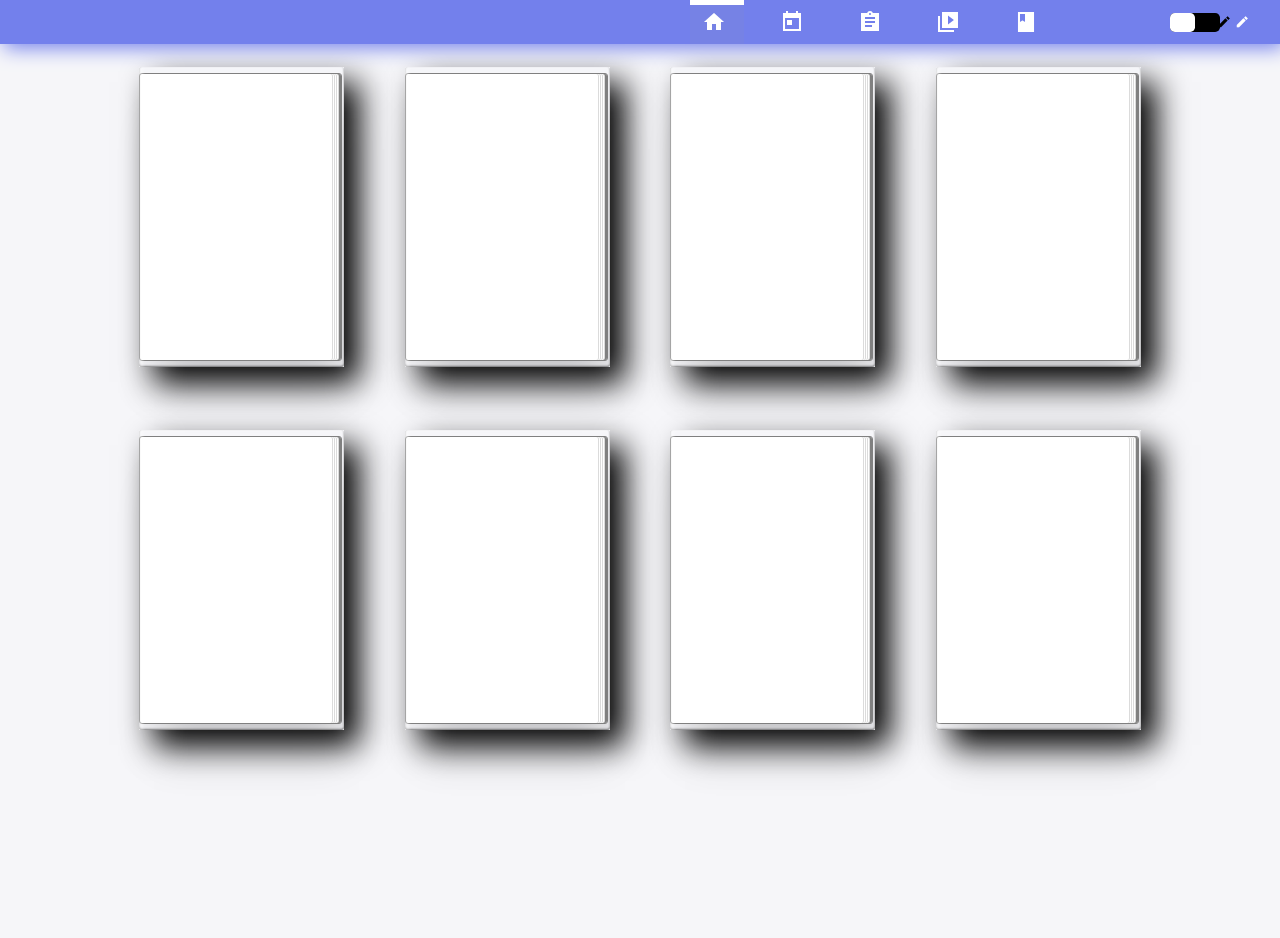
<file: templates/book.html>
<!DOCTYPE html>
<html lang="en">
<head>
    <meta charset="UTF-8">
    <meta name="viewport" content="width=device-width, initial-scale=1.0">
    <title>Document</title>
    <link rel="stylesheet" href="../static/style.css">
    <link href="https://fonts.googleapis.com/icon?family=Material+Icons+Sharp" rel="stylesheet">
    <link rel="shortcut icon" href="../static/images/logo.png">
  <link href="https://fonts.googleapis.com/css2?family=Poppins:wght@400;500;600;700&display=swap" rel="stylesheet">
</head>
<body>
  <style>
    .container2 {
      min-width:100%;
      height: 60vh;
      justify-content: center;
      align-items: center;
    }
    
    .book {
      display: inline-block;
      width: 205px;
      height: 300px;
      position:relative;
      text-align: center;
      margin:2.5%;
      box-shadow: black 15px 15px 30px;
    }
    
    .book-cover {
      position: absolute;
      z-index:1;
      width: 100%;
      height: 100%;
      transform-origin: 0 50%;
      -webkit-transform-origin: 0 50%;
      background: #111;
      background-size:cover;
      border-radius: 3px;
      box-shadow: 
        inset 4px 1px 3px #ffffff60,
        inset 0 -1px 2px #00000080;
      transition: all .2s ease-in-out;
      -webkit-transition: all .2s ease-in-out;
    }
    
    .cover1 {
      background: url('https://introducingbooks.com/files/2018/11/9781785785160.jpg');
    }
    
    .cover2 {
      background: url('https://th.bing.com/th/id/OIP.VkhgVe3dhGcYpvKfl9Q5yAHaLF?pid=ImgDet&rs=1');
    }
    
    .cover3 {
      background: url('https://ebooksz.net/wp-content/uploads/2020/04/Data-Science-Tips-and-Tricks-to-Learn-Data-Science-Theories-Effectively-1-683x1024.jpg');
    }

    .cover4 {
      background: url('https://d1m75rqqgidzqn.cloudfront.net/wp-data/2019/12/20122909/book-4-edit.jpg');
    }

    .cover5 {
      background: url('https://i.pinimg.com/originals/75/52/45/755245e068b9497bad3b5b67dcbd6edb.png');
    }

    .cover6 {
      background: url('https://ebooksz.net/wp-content/uploads/2020/04/Data-Science-Tips-and-Tricks-to-Learn-Data-Science-Theories-Effectively-1-683x1024.jpg');
    }

    .cover7 {
      background: url('https://ebooksz.net/wp-content/uploads/2020/04/Data-Science-Tips-and-Tricks-to-Learn-Data-Science-Theories-Effectively-1-683x1024.jpg');
    }
    
    .book .book-cover {
      background-size: 100% 100%;
    }
    
    .book:hover { cursor:pointer;transform: scale(1.05);
      transition-duration: 0.2s; }
    
    .book:hover .book-cover {
      transform: perspective(2000px) rotateY(-50deg);
      -webkit-transform: perspective(2000px) rotateY(-50deg);
      transform-style: preserve-3d;
      -webkit-transform-style: preserve-3d;
      box-shadow: 
        inset 4px 1px 3px #ffffff60,
        inset 0 -1px 2px #00000080,
        10px 0px 10px -5px #00000030
    }
   
    .book-inside{
      width: calc(100% - 2px);
      height:96%;
      position:relative;
      top: 2%;
      border: 1px solid grey;
      border-radius:3px;
      background: white;
      box-shadow: 
      10px 40px 40px -10px #00000030,
      inset -2px 0 0 grey,
      inset -3px 0 0 #dbdbdb,
      inset -4px 0 0 white,
      inset -5px 0 0 #dbdbdb,
      inset -6px 0 0 white,
      inset -7px 0 0 #dbdbdb,
      inset -8px 0 0 white,
      inset -9px 0 0 #dbdbdb;
    }

    .wrapper{
      margin-top: 3%;
      width: 90vw;
      height: 100vh; 
      display: flex;
      overflow-x: auto;
      position: absolute;
      left: 50%;
    transform: translateX(-50%);
    text-align: center;
      }
      
      .wrapper::-webkit-scrollbar{
      width: 0;
      display: none;
      }
      
      .wrapper .item{
      min-width: 110px;
      height: 110vh;
      margin-right: 2px;
      }
  </style>
  <header>
    <div class="navbar">
      <a href="/home" class="active">
          <span class="material-icons-sharp">home</span>
          <h3>Home</h3>
      </a>
      <a href="/timetable" onclick="timeTableAll()">
          <span class="material-icons-sharp">today</span>
          <h3>Time Table</h3>
      </a> 
      <a href="/ass">
          <span class="material-icons-sharp">assignment</span>
          <h3>Assignment</h3>
      </a>
      <a href="/lec">
        <span class="material-icons-sharp">video_library</span>
        <h3>Lectures</h3>
    </a>
      <a href="/book">
          <span class="material-icons-sharp">books</span>
          <h3>book</h3>
      </a>
      <a href="/logout">
          <span class="material-icons-sharp" onclick="">logout</span>
          <h3>Logout</h3>
      </a>
  </div>
    <div id="profile-btn" style="display: none;">
        <span class="material-icons-sharp">person</span>
    </div>
    <div class="theme-toggler">
        <span class="material-icons-sharp active">light_mode</span>
        <span class="material-icons-sharp">dark_mode</span>
    </div>
</header>
  
  <div class="wrapper">
    
  <div class="container2">
    <div class="book">
   
      <div class="book-cover cover1">
        <div class="effect"></div>
        <div class="light"></div>
      </div>
      <div class="book-inside">
      </div>
    </div>
    
    <div class="book">

      <div class="book-cover cover2">
        <div class="effect"></div>
        <div class="light"></div>
      </div>
      <div class="book-inside">
      </div>
    </div>

    
    <div class="book">
      <div class="book-cover cover3">
        <div class="effect"></div>
        <div class="light"></div>
      </div>
      <div class="book-inside">
      </div>
    </div>
    <div class="book">
      <div class="book-cover cover4">
        <div class="effect"></div>
        <div class="light"></div>
      </div>
      <div class="book-inside">
      </div>
    </div>
   
    <div class="book">
   
      <div class="book-cover cover5">
        <div class="effect"></div>
        <div class="light"></div>
      </div>
      <div class="book-inside">
      </div>
    </div>
    
    <div class="book">

      <div class="book-cover cover6">
        <div class="effect"></div>
        <div class="light"></div>
      </div>
      <div class="book-inside">
      </div>
    </div>

    
    <div class="book">
      <div class="book-cover cover7">
        <div class="effect"></div>
        <div class="light"></div>
      </div>
      <div class="book-inside">
      </div>
    </div>
    <div class="book">
      <div class="book-cover cover1">
        <div class="effect"></div>
        <div class="light"></div>
      </div>
      <div class="book-inside">
      </div>
    </div>
   

  </div>
  </div>
<script src="../static/app.js"></script>

<script>
  document.querySelector('.wrapper').addEventListener('click', function() {
      window.location.href = 'https://online.fliphtml5.com/hfoua/zyku/#p=7';
  });
</script>
</body>
</html>
</file>
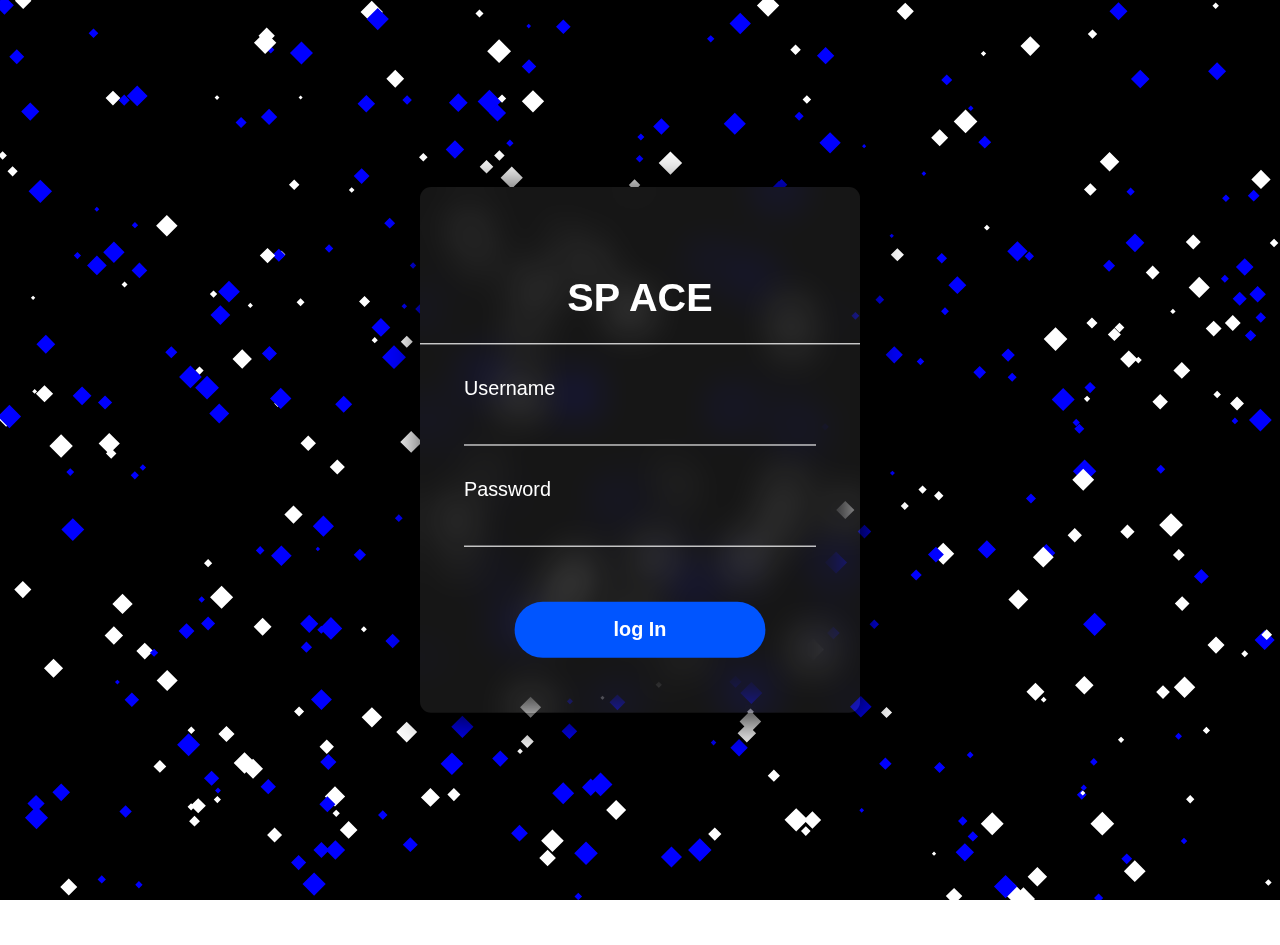
<file: templates/index.html.html>
<!DOCTYPE html>
<html lang="en">
<head>
    <meta charset="UTF-8">
    <meta name="viewport" content="width=device-width, initial-scale=1.0">
    <title>Document</title>
</head>
<body>
    <style>
        
body {
  margin: 0;
  overflow: hidden;
}

#hero {
  margin: 0;
  padding: 0;
  position: relative;
  background: linear-gradient(-135deg, #000000, #000000);
  z-index: 1;
  width: 100vw;
  overflow: hidden;
}

#hero-text {
  font-family: -apple-system, BlinkMacSystemFont, "Segoe UI", Roboto, Oxygen,
    Ubuntu, Cantarell, "Open Sans", "Helvetica Neue", sans-serif;
  position: absolute;
  top: 0;
  left: 0;
  width: 100vw;
  height: 100vh;
  z-index: 20;
  transform: scale(1.1);
  align-items: center;
}

*{
    box-sizing: border-box;
    color: white;
    font-family: 'Gill Sans', 'Gill Sans MT', Calibri, 'Trebuchet MS', sans-serif;
  }
  #username,#password{
    color:  rgb(255, 171, 119);
    font-size: large;
  }
  
  .center{
    font-size: large;
        box-sizing: border-box;
      margin: auto;
      color: white;
    position: absolute;
    top: 50%;
    left: 50%;
    transform: translate(-50%, -50%);
    width: 400px;
    backdrop-filter: blur(20px);
    background: rgba(255, 255, 255, 0.086);
    border-radius: 10px;
    box-shadow: 5px 5px 40px black;
  }
  .center h1{
    text-align: center;
    padding: 20px 0;
    border-bottom: 1px solid white;
  }
  .center form{
    padding: 0 40px;
    box-sizing: border-box;
  }
  form .txt_field{
    position: relative;
    border-bottom: 1px solid rgb(255, 255, 255);
    margin: 30px 0;
    transition-timing-function: ease-out;
    transition-duration: 0.5s;
  }
  form .txt_field:hover{
    position: relative;
    border-bottom: 1px solid rgb(0, 85, 255);
    margin: 30px 0;
    animation-duration: 1s;
  }
  .txt_field input{
    width: 100%;
    padding: 0 5px;
    height: 40px;
    font-size: 16px;
    border: none;
    background: none;
    outline: none;
  }
  .pass:hover{
    text-decoration: underline;
  }
  #submit {
      text-align: center;
      margin-top: 50px;
      margin-bottom: 50px;
      transition-duration: 0.3s;
    transition-timing-function: ease-out;
  }
  #sub{
      text-decoration: none;
      color: white;
      padding: 15px 90px;
      background: rgb(0, 85, 255);
      border-radius: 95px;
      border: none;
      font-size: 18px;
      font-weight: 700;
      cursor: pointer;
      outline: none;
  }
  
  #sub:hover{
      color: rgb(0, 85, 255);
      background-color: white;
      transition-duration: 0.5s;
  }

    </style>

    <canvas id="hero"></canvas>
<div id="hero-text">
  <div class="center">
      <h1><p></p>SP ACE</h1>
      <form action="index.php" method="post">
        <div class="txt_field">
        <label for="username">Username</label>
          <input type="text" id="username" name="username" required>
        </div>
        <div class="txt_field">
        <label for="password">Password</label>
          <input type="password" id="password" name="password" required>
        </div>
        <div id="submit">
          <button id="sub" type="submit">log In</button>
      </form>
    </div>
</div>

<script>
    const cvs = document.querySelector("canvas");
const c = cvs.getContext("2d");

cvs.width = window.innerWidth;
cvs.height = window.innerHeight;

window.addEventListener("resize", function() {
  cvs.width = window.innerWidth;
  cvs.height = window.innerHeight;
});

let mouse = {
  x: undefined,
  y: undefined
};

window.addEventListener("mousemove", function(e) {
  mouse.x = event.x;
  mouse.y = event.y;
});


class Diamond {
  constructor(x, y, dx, dy, width) {
    this.x = x;
    this.y = y;
    this.dx = dx;
    this.dy = dy;
    this.width = width;
    this.minWidth = width;
    this.maxWidth = width * 5;

    let colorArray = ["#ffffff", "#0000ff"];

    this.color = colorArray[Math.floor(Math.random() * colorArray.length)];
  }

  draw = () => {
    c.beginPath();
    c.moveTo(this.x, this.y);
    c.lineTo(this.x - this.width / 2, this.y);
    c.lineTo(this.x, this.y + this.width / 2);
    c.lineTo(this.x + this.width / 2, this.y);
    c.lineTo(this.x, this.y - this.width / 2);
    c.lineTo(this.x - this.width / 2, this.y);
    c.closePath();

    c.fillStyle = this.color;
    c.fill();

    this.update();
  };

  update = () => {
    if (
      this.x + this.width / 2 >= window.innerWidth ||
      this.x - this.width / 2 <= 0
    ) {
      this.dx = -this.dx;
    }

    if (
      this.y + this.width / 2 >= window.innerHeight ||
      this.y - this.width / 2 <= 0
    ) {
      this.dy = -this.dy;
    }

    this.x += this.dx;
    this.y += this.dy;

    // interactivity
    if (
      mouse.x - this.x < 80 &&
      mouse.x - this.x > -80 &&
      mouse.y - this.y < 80 &&
      mouse.y - this.y > -80 &&
      this.width < this.maxWidth
    ) {
      this.width += 1;
      this.x -= 1;
      this.y -= 1;
    } else if (this.width > this.minWidth) {
      this.width -= 1;
      this.x += 1;
      this.y += 1;
    }
  };
}

let diamondArray = [];

for (let i = 0; i < 400; i++) {
  let width = Math.random() * 20 + 4;
  let x = Math.random() * window.innerWidth;
  let dx = (Math.random() - 0.5) * 1;
  let y = Math.random() * window.innerHeight;
  let dy = (Math.random() - 0.5) * 1;
  diamondArray.push(new Diamond(x, y, dx, dy, width));
}

function animate() {
  requestAnimationFrame(animate);
  c.clearRect(0, 0, window.innerWidth, window.innerHeight);

  diamondArray.forEach(diamond => {
    diamond.draw();
  });
}

animate();
</script>
</body>
</html>
</file>
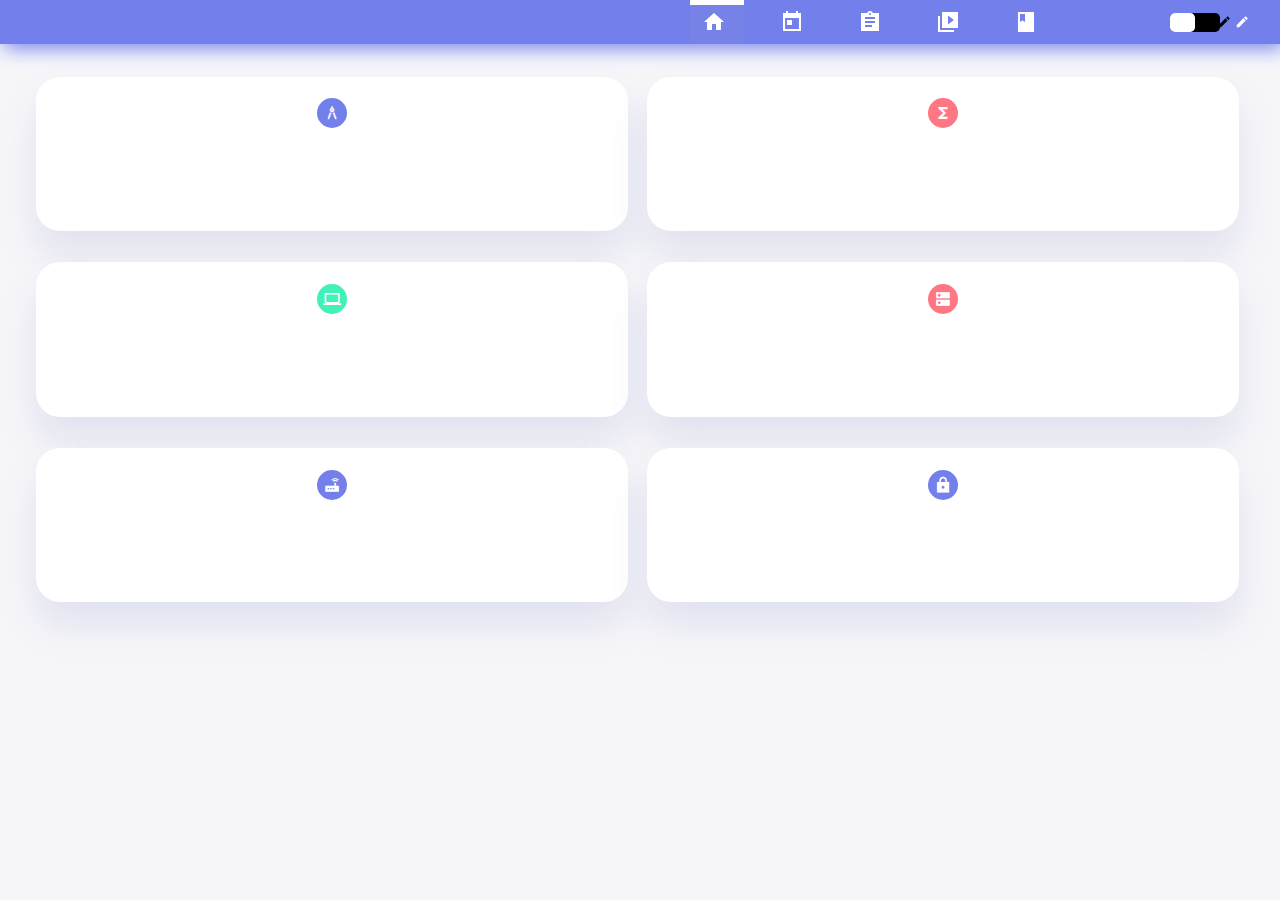
<file: templates/lecture.html>
<!DOCTYPE html>
<html lang="en">
<head>
    <meta charset="UTF-8">
    <meta name="viewport" content="width=device-width, initial-scale=1.0">
    <title>Document</title>
    <link href="https://fonts.googleapis.com/icon?family=Material+Icons+Sharp" rel="stylesheet">
    <link rel="stylesheet" href="../static/style.css">
  <link href="https://fonts.googleapis.com/css2?family=Poppins:wght@400;500;600;700&display=swap" rel="stylesheet">
</head>
<body>
  <style>
    main .subjects{
      grid-template-columns: repeat(2, 1fr);
    }
    main{
      width: 94vw;
      text-align: center;
    }
    .eg{
      background-image: url('https://www.waterloo-mep.com/wp-content/uploads/2022/09/AdobeStock_314445430.jpg'); /* Replace 'path/to/your/image.jpg' with the actual path to your image file */
      background-size: cover;
      
    }
    .mth{
      background-image: url('https://www.capital-staff.com/wp-content/uploads/2017/11/shutterstock_291048176-1000x563.jpg'); /* Replace 'path/to/your/image.jpg' with the actual path to your image file */
      background-size: cover;
    }
    .cs{
      background-image: url('https://guidehouseinsights.com/-/media/project/navigant-research/new-homepage-industries/gi_industries_hightechit_shutterstock_1568488030_0420__616x417.jpg'); /* Replace 'path/to/your/image.jpg' with the actual path to your image file */
      background-size: cover;
    
    }
    .cg{
      background-image: url('https://www.lifewire.com/thmb/kl3swkmAw2qcYBkxsOs9jIKsoFk=/3644x2733/filters:fill(auto,1)/database-157334670-5c29939d46e0fb0001edf766.jpg'); /* Replace 'path/to/your/image.jpg' with the actual path to your image file */
      background-size: cover;
    
    }
    .net{
      background-image: url('https://images.techhive.com/images/article/2014/12/networked_globe-100537357-large.3x2.jpg'); /* Replace 'path/to/your/image.jpg' with the actual path to your image file */
      background-size: cover;
    }
    .cyb{
      background-image: url('https://www.wellinghamgroup.com/wp-content/uploads/cyber-security.jpg'); /* Replace 'path/to/your/image.jpg' with the actual path to your image file */
      background-size: cover;
    }
    .eg:hover,.cyb:hover,.net:hover,.cs:hover,.cg:hover,.mth:hover{
      transform: scale(1.02);
      transition-duration: 0.2s; 
    }
    main .subjects h3,h2,p{
      font-size: 200%;
      color: white;
    }

  </style>
  <header>
    <div class="navbar">
      <a href="/home" class="active">
          <span class="material-icons-sharp">home</span>
          <h3>Home</h3>
      </a>
      <a href="/timetable" onclick="timeTableAll()">
          <span class="material-icons-sharp">today</span>
          <h3>Time Table</h3>
      </a> 
      <a href="/ass">
          <span class="material-icons-sharp">assignment</span>
          <h3>Assignment</h3>
      </a>
      <a href="/lec">
        <span class="material-icons-sharp">video_library</span>
        <h3>Lectures</h3>
    </a>
      <a href="/book">
          <span class="material-icons-sharp">books</span>
          <h3>book</h3>
      </a>
      <a href="/logout">
          <span class="material-icons-sharp" onclick="">logout</span>
          <h3>Logout</h3>
      </a>
  </div>
    <div id="profile-btn" style="display: none;">
        <span class="material-icons-sharp">person</span>
    </div>
    <div class="theme-toggler">
        <span class="material-icons-sharp active">light_mode</span>
        <span class="material-icons-sharp">dark_mode</span>
    </div>
</header>
<div class="container" >
  <main>
    <div class="subjects">
        <div class="eg" onclick="play('Engineering Graphics')">
            <span class="material-icons-sharp">architecture</span>
            <h3>Engineering Graphics</h3>
            <h2>12/14</h2>
        </div>
        <div class="mth" onclick="play('Mathematical Engineering')">
            <span class="material-icons-sharp">functions</span>
            <h3>Mathematical Engineering</h3>
            <h2>27/29</h2>
        </div>
        <div class="cs" onclick="play('Computer Architecture')">
            <span class="material-icons-sharp">computer</span>
            <h3>Computer Architecture</h3>
            <h2>27/30</h2>
        </div>
        <div class="cg" onclick="play('Database Management')">
            <span class="material-icons-sharp">dns</span>
            <h3>Database Management</h3>
            <h2>24/25</h2>
        </div>
        <div class="net" onclick="play('Computer Network')">
            <span class="material-icons-sharp">router</span>
            <h3>Computer Network</h3>
            <h2>25/27</h2>
        </div>
        <div class="cyb" onclick="play('Cyber Security')">
          <span class="material-icons-sharp">lock</span>
          <h3>Cyber Security</h3>
          <h2>20/27</h2>
      </div>
    </div>
</div>
<script src="../static/app.js"></script>
<script>
  function play(subject) {
    window.location.href = '/vid/' + subject;
};
</script>
</body>
</html>
</file>
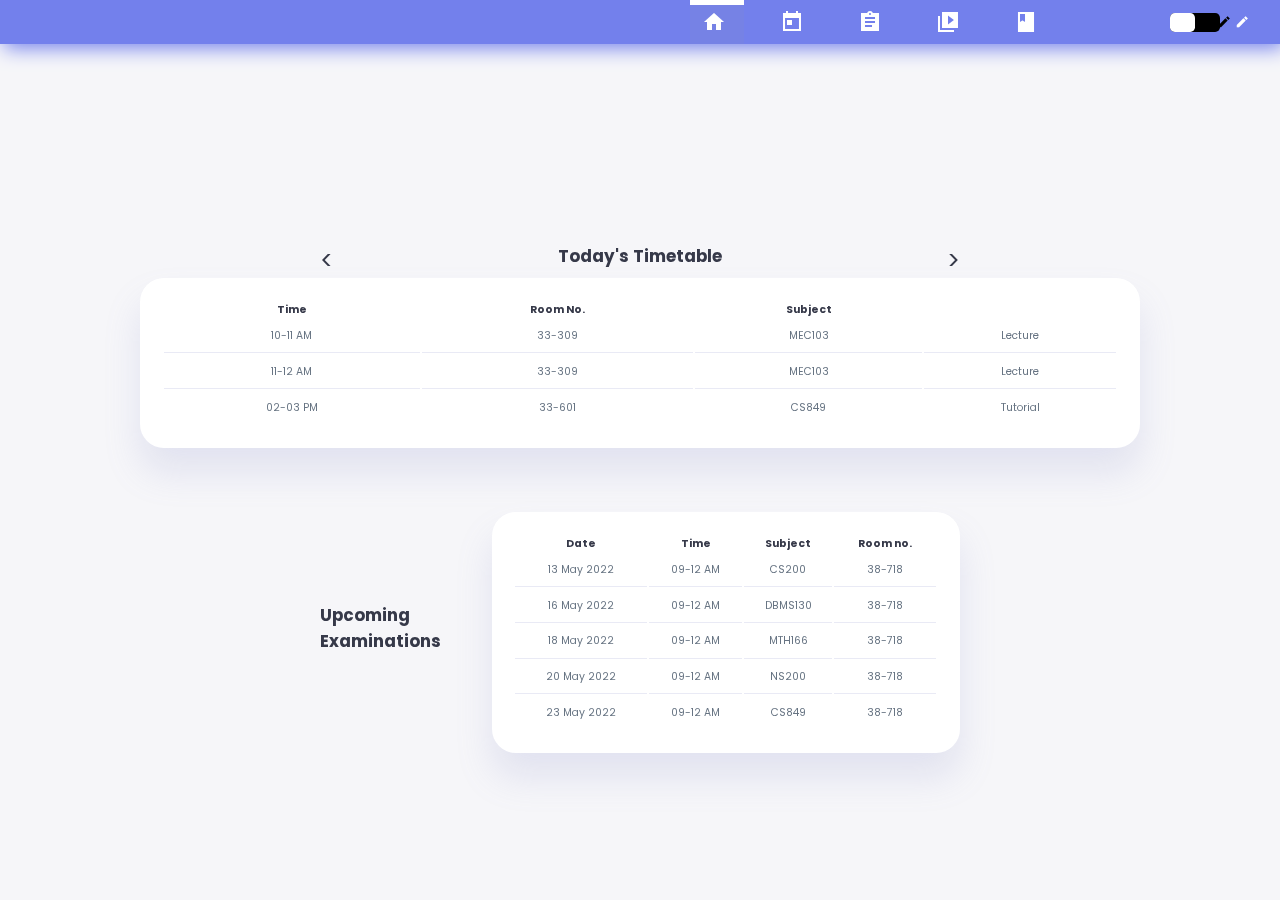
<file: templates/timetable.html>
<!DOCTYPE html>
<html lang="en">
<head>
    <meta charset="UTF-8">
    <meta http-equiv="X-UA-Compatible" content="IE=edge">
    <meta name="viewport" content="width=device-width, initial-scale=1.0">
    <title>timetable</title>
    <link href="https://fonts.googleapis.com/icon?family=Material+Icons+Sharp" rel="stylesheet">
    <link rel="stylesheet" href="../static/style.css">
</head>
<body>
    <style>
        .examtt{
            margin-top: 5%;
        }
    </style>
    <header>
        <div class="navbar">
            <a href="/home" class="active">
                <span class="material-icons-sharp">home</span>
                <h3>Home</h3>
            </a>
            <a href="/timetable" onclick="timeTableAll()">
                <span class="material-icons-sharp">today</span>
                <h3>Time Table</h3>
            </a> 
            <a href="/ass">
                <span class="material-icons-sharp">assignment</span>
                <h3>Assignment</h3>
            </a>
            <a href="/lec">
              <span class="material-icons-sharp">video_library</span>
              <h3>Lectures</h3>
          </a>
            <a href="/book">
                <span class="material-icons-sharp">books</span>
                <h3>book</h3>
            </a>
            <a href="/logout">
                <span class="material-icons-sharp" onclick="">logout</span>
                <h3>Logout</h3>
            </a>
        </div>
        <div id="profile-btn" style="display: none;">
            <span class="material-icons-sharp">person</span>
        </div>
        <div class="theme-toggler">
            <span class="material-icons-sharp active">light_mode</span>
            <span class="material-icons-sharp">dark_mode</span>
        </div>
        
    </header>
<div class="container">
    <main>
        <div class="timetable active" id="timetable">
            <div>
                <span id="prevDay">&lt;</span>
                <h2>Today's Timetable</h2>
                <span id="nextDay">&gt;</span>
            </div>
            <table>
                <thead>
                    <tr>
                        <th>Time</th>
                        <th>Room No.</th>
                        <th>Subject</th>
                        <th></th>
                    </tr>
                </thead>
                <tbody></tbody>
            </table>
            <div class="examtt">
                <h2>Upcoming Examinations</h2>
                <table>
                    <thead>
                        <tr>
                            <th>Date</th>
                            <th>Time</th>
                            <th>Subject</th>
                            <th>Room no.</th>
                        </tr>
                    </thead>
                    <tbody>
                        <tr>
                            <td>13 May 2022</td>
                            <td>09-12 AM</td>
                            <td>CS200</td>
                            <td>38-718</td>
                        </tr>
                        <tr>
                            <td>16 May 2022</td>
                            <td>09-12 AM</td>
                            <td>DBMS130</td>
                            <td>38-718</td>
                        </tr>
                        <tr>
                            <td>18 May 2022</td>
                            <td>09-12 AM</td>
                            <td>MTH166</td>
                            <td>38-718</td>
                        </tr>
                        <tr>
                            <td>20 May 2022</td>
                            <td>09-12 AM</td>
                            <td>NS200</td>
                            <td>38-718</td>
                        </tr>
                        <tr>
                            <td>23 May 2022</td>
                            <td>09-12 AM</td>
                            <td>CS849</td>
                            <td>38-718</td>
                        </tr>
                    </tbody>
                </table>
            </div>
        </div>
        
    </main>
</div>
    

</body>

<script src="../static/timeTable.js"></script>
<script src="../static/app.js"></script>
</html>
</file>
<file: static/style.css>
@import url('https://fonts.googleapis.com/css2?family=Cairo:wght@200;300;400;500;600;700;800;900&family=Poppins:wght@300;400;500;600;700;800&display=swap');

:root{
    --color-primary: #7380ec;
    --color-danger: #ff7782;
    --color-success: #41f1b6;
    --color-warning: #ffbb55;
    --color-white: #fff;
    --color-info: #7d8da1;
    --color-dark: #363949;
    --color-light: rgba(132, 139, 200, 0.18);
    --color-dark-varient: #677483;
    --color-background: #f6f6f9;
    
    --card-border-radius: 2rem;
    --border-radius-1: 0.4rem;
    --border-radius-2: 1.2rem;

    --card-padding: 1.8rem;
    --box-shadow: 0 2rem 3rem var(--color-light)    
}

.dark-theme{
    --color-background: #181a1e;
    --color-white: #202528;
    --color-dark: #edeffd;
    --color-dark-varient: #a3bdcc;
    --color-light: rgba(0,0,0,0.4);
    --box-shadow: 0 2rem 3rem var(--color-light)
}


*{
    margin:0;
    padding: 0;
    text-decoration: none;
    list-style: none;
    box-sizing: border-box;
}

html{
    font-size: 14px;
    scroll-behavior: smooth;
}
body{
    font-family: 'Poppins', sans-serif;
    font-size: .88rem;
    background: var(--color-background);
    user-select: none;
    overflow-x: hidden;
    color: var(--color-dark);
}
*{
    color: var(--color-dark);
}
img{
    display: block;
    width: 100%;
}
h1{
    font-weight: 800;
    font-size: 1.8rem;
}
h2{font-size: 1.4rem;}
h3{font-size: .87rem;}
h4{font-size: .8rem;}
h5{font-size: .77rem;}
small{font-size: .75rem;}

.text-muted{color: var(--color-info);}
p{color: var(--color-dark-varient);}
b{color: var(--color-dark);}

.primary{color: var(--color-primary);}
.danger{color: var(--color-danger);}
.success{color: var(--color-success)}
.warning{color: var(--color-warning);}

.container{
    position: relative;
    display: grid;
    width: 93%;
    margin: 0 3rem;
    gap: 1.8rem;
    grid-template-columns: 14rem auto 23rem;
    padding-top: 4rem;
}
header h3{font-weight: 500;color: white;} 
header span{color: white;}
header{
    background-color:#7380ec;
    box-shadow:  #7380ec 4px 4px 20px;
    position: fixed;
    width: 100vw;
    z-index: 1000;
}
header .logo{
    display: flex;
    gap: .8rem;
    margin-right: auto;
}
header .logo img{
    width: 2rem;
    height: 2rem;
}

header,
header .navbar{
    display: flex;
    align-items: center;
    justify-content: flex-end;
    padding: 0 3rem;
}
header .navbar a{
    display: flex;
    margin-left: 2rem;
    gap: 1rem;
    align-items: center;
    justify-content: space-between;
    position: relative;
    height: 3.7rem;
    transition: all 300ms ease;
    padding: 0 2rem;
}
header .navbar a:hover {
    padding-top: 1.5rem;
}
header .navbar a.active{
    background: var(--color-light);
    color: white;
}
header .navbar a.active::before{
    content: "";
    background-color: white;
    position: absolute;
    height: 5px;
    width: 100%;
    left: 0;top: 0;
}
header #profile-btn{
    display: none;
    font-size: 2rem;
    margin: .5rem 2rem 0 0;
    cursor: pointer;
}
header .theme-toggler{
    background: black;
    display: flex;
    justify-content: space-between;
    align-items: center;
    height: 1.6rem;
    width: 4.2rem;
    cursor: pointer;
    border-radius: var(--border-radius-1);
    margin-right: 2rem;
}
header .theme-toggler span{
    font-size: 1.2rem;
    width: 50%;
    height: 100%;
    display: flex;
    align-items: center;
    justify-content: center;
}
header .theme-toggler span.active{
    background-color: white;
    color: black;
    border-radius: var(--border-radius-1);
}
.btn {
    width: 200px;
    background-color: #7380ec;
    border: none;
    outline: none;
    height: 50px;
    border-radius: 49px;
    color: #fff;
    font-weight: 600;
    font-size: medium;
    transition: 0.5s;
    font-family: 'Poppins', sans-serif;
  }
.btn:hover{
    border-style: solid;
    border: 5px #7380ec;
    width: 220px;
    color: #7380ec;
    background-color: #d6daff;

}
/* Profile section  */
aside .profile{
    margin-top: 2rem;
    width: 13rem;
    position: fixed;
}
aside .profile .top{
    display: flex;
    align-items: center;
    gap: 1rem;
    border-bottom: 1px solid var(--color-light);
    padding-bottom: 1rem;
}
aside .profile .top:hover .profile-photo{
    scale: 1.05;
}
aside .profile .top .profile-photo{
    width: 6rem;
    height: 6rem;
    border-radius: 50%;
    overflow: hidden;
    border: 5px solid var(--color-light);
    transition: all 400ms ease;
}
aside .profile .about p{
    padding-bottom: 1rem;
}
aside .profile .about{
    margin-top: 1rem;
}

/* Home Section  */
main{
    position: relative;
    margin-top: 1.4rem;
}
main .subjects{
    display: grid;
    grid-template-columns: repeat(5, 1fr);
    gap: 1.6rem;
}

main .subjects > div{
    background-color: var(--color-white);
    padding: var(--card-padding);
    border-radius: var(--card-border-radius);
    margin-top: 1rem;
    box-shadow: var(--box-shadow);
    transition: all 300ms ease;
}
main .subjects > div:hover{
    box-shadow: none;
}
main .subjects > div span{
    background-color: var(--color-primary);
    padding: .5rem;
    border-radius: 50%;
    color: var(--color-white);
    font-size: 1.5rem;
}
main .subjects > div.mth span,main .subjects > div.cg span{background: var(--color-danger);}
main .subjects > div.cs span{background: var(--color-success);}

main .subjects h3{
    margin: 1rem 0 0.6rem;
    font-size: 1rem;
}
main .subjects .progress{
    position: relative;
    width: 89px;
    height: 89px;
    border-radius: 50%;
    margin: auto;
}
main .subjects svg circle{
    fill: none;
    stroke: var(--color-primary);
    stroke-width: 8;
    stroke-linecap: round;
    transform: translate(5px, 5px);
    stroke-dasharray: 110;
    stroke-dashoffset: 92;
}
main .subjects .eg svg circle{
    stroke-dashoffset: 25;
    stroke-dasharray: 210;
}
main .subjects .mth svg circle{
    stroke-dashoffset: 7;
    stroke-dasharray: 210;
}
main .subjects .cs svg circle{
    stroke-dashoffset: 35;
    stroke-dasharray: 210;
}
main .subjects .cg svg circle{
    stroke-dashoffset: 0;
    stroke-dasharray: 210;
}
main .subjects .net svg circle{
    stroke-dashoffset: 5;
    stroke-dasharray: 210;
}
main .subjects .progress .number{
    position: absolute;
    top: 0;left: 0;
    height: 100%;
    width: 100%;
    display: flex;
    justify-content: center;
    align-items: center;
}
main .subjects small{
    margin-top: 1rem;
    display: block;
}
main .timetable{
    margin-top: 2rem;
}
main .timetable h2{
    margin-bottom: .8rem;
}
main .timetable table{
    background-color: var(--color-white);
    width: 100%;
    border-radius: var(--card-border-radius);
    padding: var(--card-padding);
    text-align: center;
    box-shadow: var(--box-shadow);
    transition: all 300ms ease;
}
main .timetable span{display: none;}
main .timetable table:hover{box-shadow: none;}
main table tbody td{
    height: 2.8rem;
    border-bottom: 1px solid var(--color-light);
    color: var(--color-dark-varient);
}
main table tbody tr:last-child td{border: none;}

main .timetable.active{
    width: 100%;
    height: 100vh;
    position: fixed;
    top: 0;left: 0;
    display: flex;
    flex-direction: column;
    align-items: center;
    justify-content: center;
}
main .timetable.active h2{
    color: var(--color-dark);
}
main .timetable.active table{
    width: 90%;
    max-width: 1000px;
    position: relative;
}
main .timetable.active span{
    display: block;
    font-size: 2rem;
    color: var(--color-dark);
    cursor: pointer;
}
.timetable div{
    position: relative;
    width: 50%;
    display: flex;
    align-items: center;
    justify-content: space-between;
}
main .timetable.active .closeBtn{
    position: absolute;
    top: 5%;right: 5%;
}


/* Right  */
.right{margin-top: 2.2rem;padding-left: 1.5rem;}

.right .announcements h2{margin-bottom: .8rem;}
.right .announcements .updates{
    background-color: var(--color-white);
    padding: var(--card-padding);
    border-radius: var(--card-border-radius);
    box-shadow: var(--box-shadow);
    transition: all 300ms ease;
}
.right .announcements .updates:hover{box-shadow: none;}
.right .announcements .updates .message{
    gap: 1rem;
    line-height: 1.5;
    padding: .5rem 0;
}

/* Teachers on leave  */
.right .leaves{margin-top: 2rem;}
.right .leaves h2{margin-bottom: .8rem;}
.right .leaves .teacher{
    background: var(--color-white);
    display: flex;
    align-items: center;
    gap: 1rem;
    margin-bottom: .7rem;
    padding: 1.4rem var(--card-padding);
    border-radius: var(--border-radius-2);
    transition: all 300ms ease;
    box-shadow: var(--box-shadow);
}
.right .profile-photo{
    width: 2.5rem;
    height: 2.5rem;
    border-radius: 50%;
    overflow: hidden;
}
.right .leaves .teacher:hover{box-shadow: none;}





/* MEDIA QUERIES  */
@media screen and (max-width: 1400px) {
    html{font-size: 12px;}
    .container{
        grid-template-columns: 13rem auto 20rem;
    }
    header{position: fixed;}
    .container{padding-top: 4rem;}
    header .logo h2{display: none;}
    header .navbar h3{display: none;}
    header .navbar a{width: 4.5rem; padding: 0 1rem;}

    main .subjects{
        grid-template-columns: repeat(2, 1fr);
        gap: 1;
    }
    main .timetable{
        width: 150%;
        position: absolute;
        padding: 4rem 0 0 0;
    }
}


@media screen and (max-width: 768px){
    html{font-size: 10px;}
    header{padding: 0 .8rem;}
    .container{width: 100%; grid-template-columns: 1fr;margin: 0;}
    header #profile-btn{display: inline;}
    header .navbar{padding: 0;}
    header .navbar a{margin: 0 .5rem 0 0;}
    header .theme-toggler{margin: 0;}
    aside{
        position: absolute;
        top: 4rem;left: 0;right: 0;
        background-color: var(--color-white);
        padding-left: 2rem;
        transform: translateX(-100%);
        z-index: 10;
        width:18rem;
        height: 100%;
        box-shadow: 1rem 3rem 4rem var(--color-light);
        transition: all 2s ease;
    }
    aside.active{
        transform: translateX(0);
    }
    main{padding: 0 2rem;}
    main .timetable{
        position: relative;
        margin: 3rem 0 0 0;
        width: 100%;
    }
    main .timetable table{
        width: 100%;
        margin: 0;
    }
    .right{
        width: 100%;
        padding: 2rem;
    }
}
</file>
